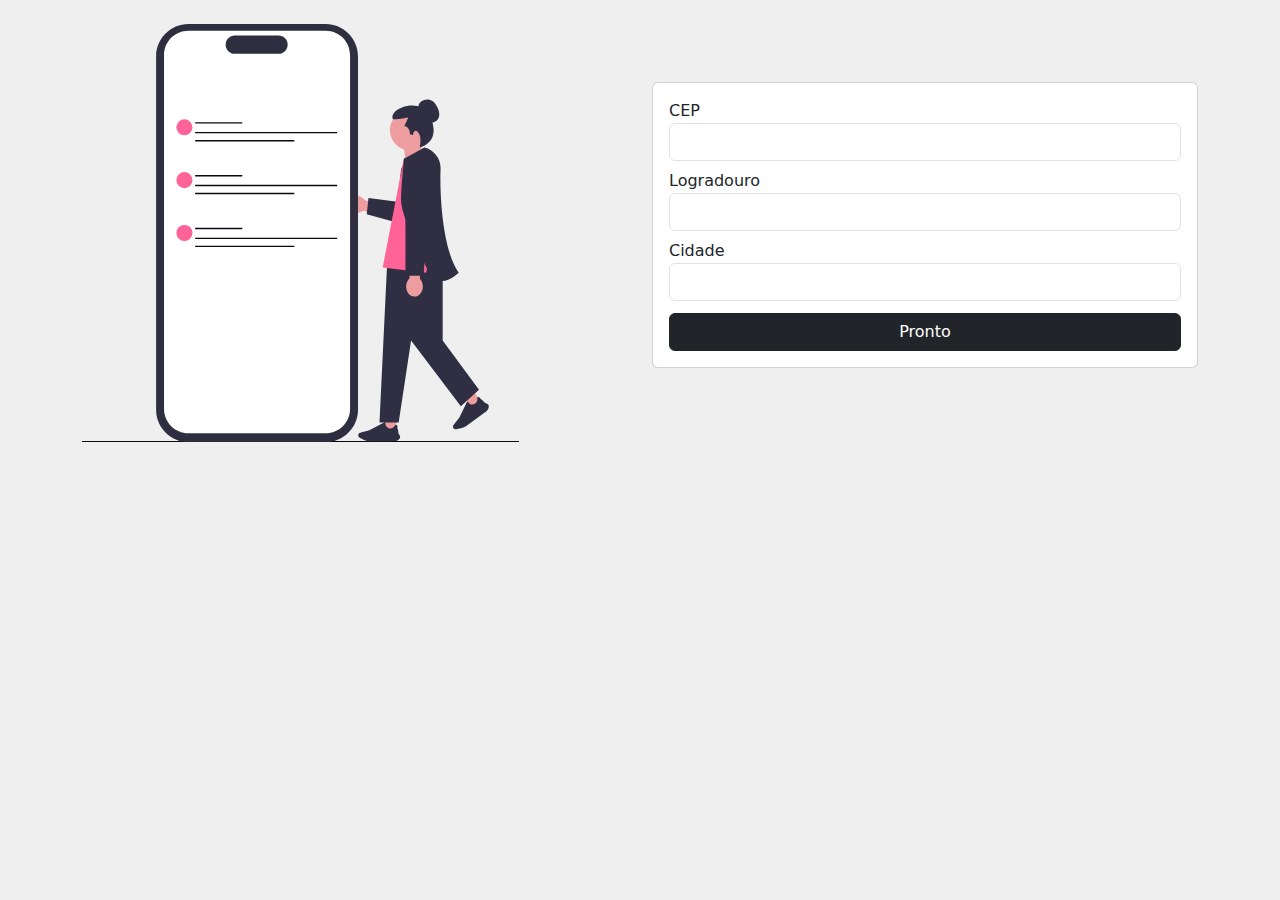
<file: form.html>
<link href="https://cdn.jsdelivr.net/npm/bootstrap@5.3.3/dist/css/bootstrap.min.css" rel="stylesheet" integrity="sha384-QWTKZyjpPEjISv5WaRU9OFeRpok6YctnYmDr5pNlyT2bRjXh0JMhjY6hW+ALEwIH" crossorigin="anonymous">

<body class="container" style="background-color: #EFEFEF;">
    <section class="row mt-4 align-items-center">
        <div class="col">
            <img width="80%" src="imagem.svg" alt="">
        </div>
        <div class="col">
            <form action="" class="card card-body">
                <label for="cep">CEP</label>
                <input class="form-control mb-2" id="cep" type="text">
            
                <label for="logradouro">Logradouro</label>
                <input class="form-control mb-2" id="logradouro" type="text">
            
                <label for="cidade">Cidade</label>
                <input class="form-control mb-2" id="cidade" type="text">
            
                <button class="btn btn-dark mt-1">Pronto</button>
            </form>
        </div>
    </section>
</body>
</file>
